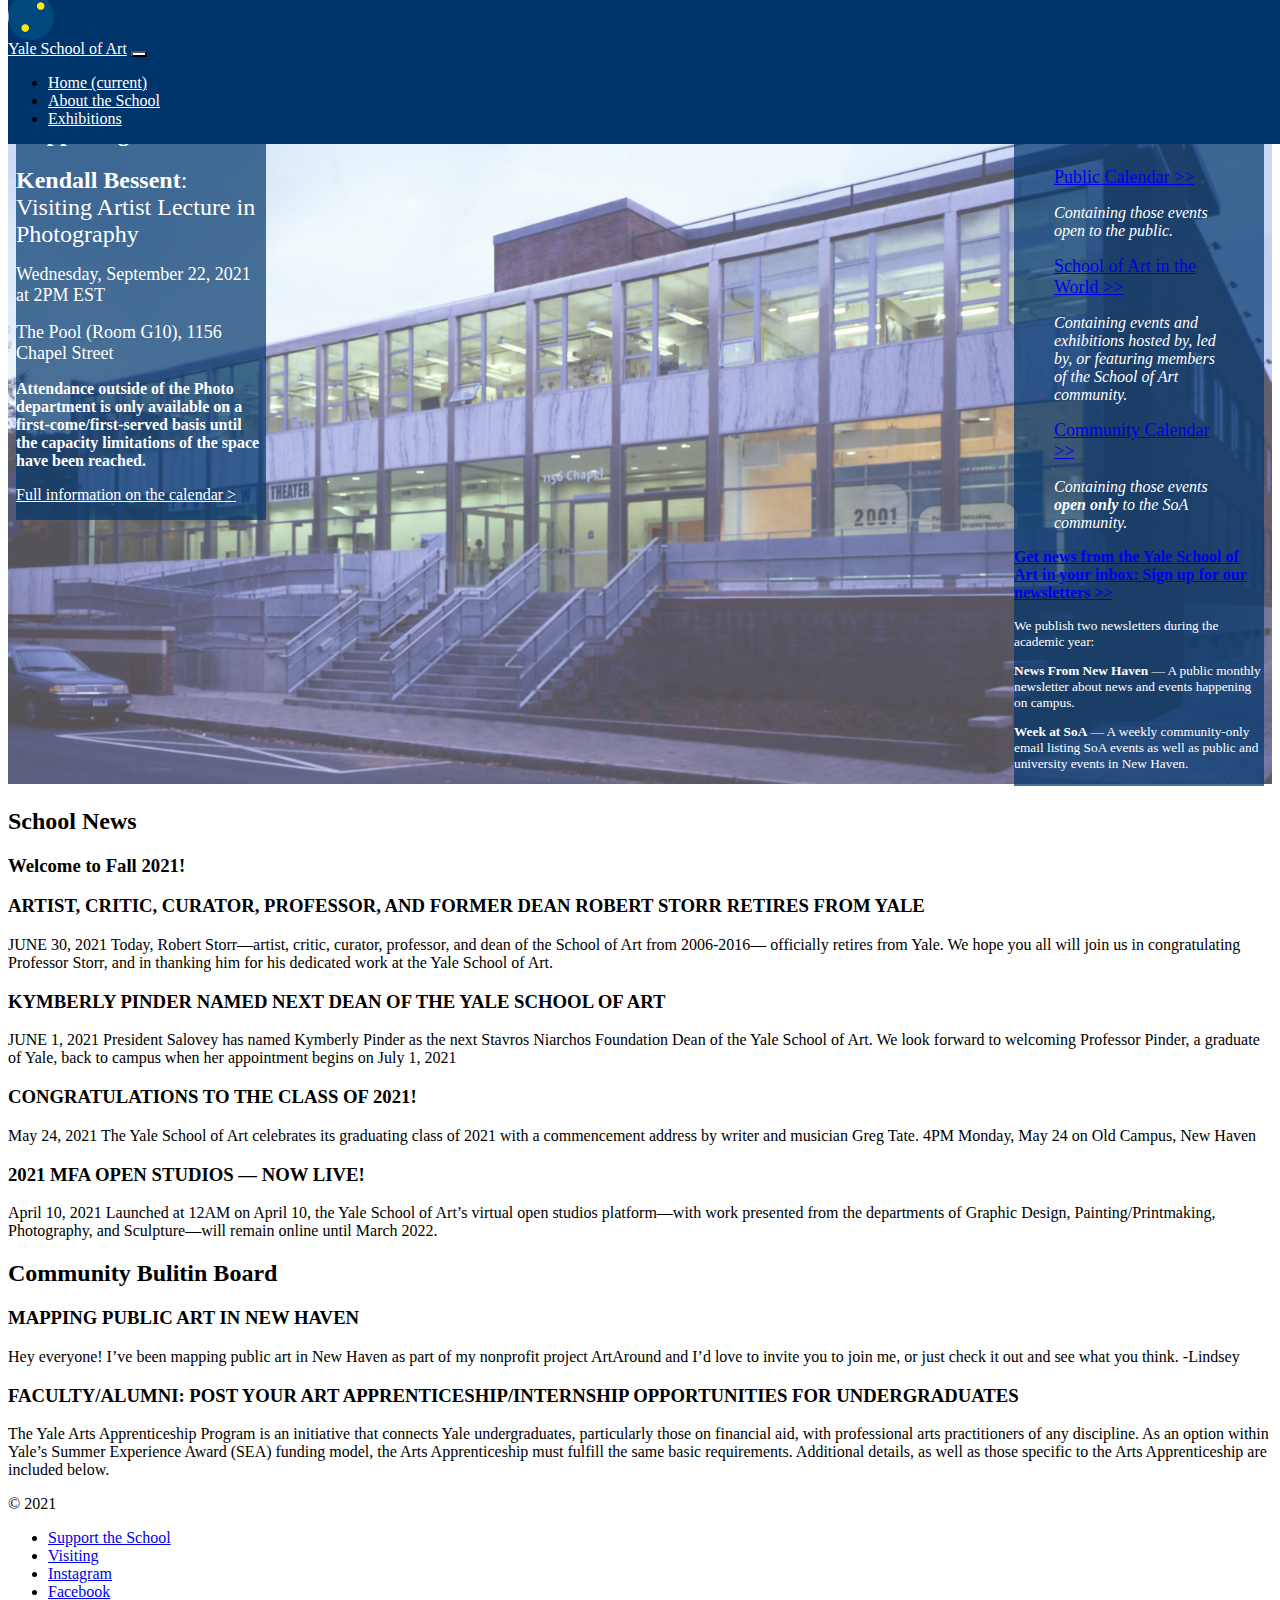
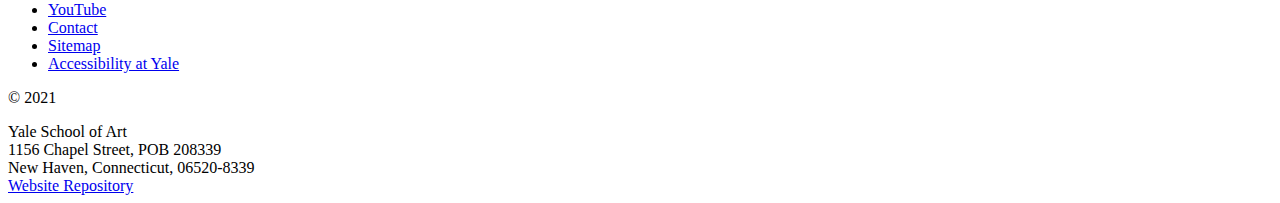
<file: index.html>
<!--url below for quick reference-->
<!--https://www.art.yale.edu/-->

<!--Yale Blue html code: #0f4d92-->
<!--Yale Art Gallery also uses this color combo, https://artgallery.yale.edu/, it's an option but I like the blue and white more-->
<!--Yale Blue and white could make for a nice color combination-->
<!DOCTYPE html>
<html lang="en" dir="ltr">
  <head>
    <meta charset="utf-8" />
    <meta name="viewport" content="width=device-width, initial-scale=1, shrink-to-fit=no" />
    <link rel="stylesheet" href="https://stackpath.bootstrapcdn.com/bootstrap/4.1.3/css/bootstrap.min.css" integrity="sha384-MCw98/SFnGE8fJT3GXwEOngsV7Zt27NXFoaoApmYm81iuXoPkFOJwJ8ERdknLPMO" crossorigin="anonymous">
    <link rel = "stylesheet" href="styles.css"/>
    <link rel="shortcut icon" href="/images/Yale_School_of_Art.png" />
    <title>Home-Yale School of Art</title>
  </head>
  <body>
    <!--Nav Bar-->
    <nav class=" navbar navbar-expand-lg navbar-light navbar_primary">
      <a class="navbar-brand" href="/">
        <div class="logo-image">
              <img src="/images/Yale_School_of_Art.png" class="img-fluid">
        </div>
      </a>
      <a class="navbar-brand" href="index.html">Yale School of Art</a>
      <button class="navbar-toggler navbar_secondary" type="button" data-toggle="collapse" data-target="#navbarNav" aria-controls="navbarNav" aria-expanded="false" aria-label="Toggle navigation">
        <span class="navbar-toggler-icon"></span>
      </button>
      <div class="collapse navbar-collapse" id="navbarNav">
        <ul class="navbar-nav">
          <li class="nav-item active">
            <a class="nav-link" href="#">Home <span class="sr-only">(current)</span></a>
          </li>
          <li class="nav-item">
            <a class="nav-link" href="about.html">About the School</a>
          </li>
          <li class="nav-item">
            <a class="nav-link" href="exhibitions.html">Exhibitions</a>
          </li>
          <!--Future pages to add: APPLY, PULICATIONS, NEWS, PUBLIC EVENTS-->
        </ul>
      </div>
    </nav>


<!--Both the image and this textbox is going to need reformating to look nicer-->
<div>
  <img src="/images/school_of_art.jpg" alt="Yale School of Art" class="responsive pad-top">

  <!--Top Left Text Box-->
  <div class="responsive-text top-left" style="width: 250px; ">

    <h2>Happening This Week</h2>

    <div class="event-text" style="max-height: 240.0em" tabindex="0">

      <p><font size="5"><strong>Kendall Bessent</strong>: Visiting Artist Lecture in Photography</font></p>

      <p><font size="4">Wednesday, September 22, 2021 at 2PM EST</font></p>

      <p><font size="4">The Pool (Room G10), 1156 Chapel Street</font></p>

      <p><strong>Attendance outside of the Photo department is only available on a first-come/first-served basis until the capacity limitations of the space have been reached.</strong></p>

      <p><a href="https://yaleschoolofart.eventcalendarapp.com/u/20014/133215" target="_blank" style="color: white;">Full information on the calendar &gt;</a></p>

    </div>
  </div>
  
  <!--Top-right text box-->
  <div class="responsive-text top-right" style="width: 250px;">
    <h2> Calendars & Newletters </h2>

    <blockquote>
      <p><font size="4pt"><a href="https://www.art.yale.edu/public-events">Public Calendar &gt;&gt;</a></font></p>

      <p><em>Containing those events open to the public.</em></p>

      <p><font size="4pt"><a href="https://www.art.yale.edu/soa-in-the-world">School of Art in the World &gt;&gt;</a></font></p>

      <p><em>Containing events and exhibitions hosted by, led by, or featuring members of the School of Art community.</em></p>

      <p><font size="4pt"><a href="https://www.art.yale.edu/calendar">Community Calendar &gt;&gt;</a></font></p>

      <p><em>Containing those events</em> <strong><em>open only</em></strong> <em>to the SoA community.</em></p>
    </blockquote>

    <div class="announcement-module__inner">
      <div><p><strong><a href="http://eepurl.com/c4lFMn">Get news from the Yale School of Art in your inbox: Sign up for our newsletters &gt;&gt;</a></strong></p>

        <p style="font-size:10pt;">We publish two newsletters during the academic year:</p>

        <p style="font-size:10pt;"><strong>News From New Haven</strong> — A public monthly newsletter about news and events happening on campus.</p>

        <p style="font-size:10pt;"><strong>Week at SoA</strong> — A weekly community-only email listing SoA events as well as public and university events in New Haven.</p>
      </div>
    </div>
    </div>
</div>

    <h2> School News </h2>

    <h3> Welcome to Fall 2021! </h3>
    <!--I am on the fence about including the gif below this piece of text, but if we dont we should probably replace it with something else-->

<!--WE should probably combine the headline and the body into one box instead of the headline being seperate like on the page-->
    <h3> ARTIST, CRITIC, CURATOR, PROFESSOR, AND FORMER DEAN ROBERT STORR RETIRES FROM YALE </h3>
    <p>JUNE 30, 2021
      Today, Robert Storr—artist, critic, curator, professor, and dean of the School of Art from 2006-2016— officially retires from Yale.
      We hope you all will join us in congratulating Professor Storr, and in thanking him for his dedicated work at the Yale School of Art.
    </p>

    <h3> KYMBERLY PINDER NAMED NEXT DEAN OF THE YALE SCHOOL OF ART </h3>
    <p>JUNE 1, 2021
      President Salovey has named Kymberly Pinder as the next Stavros Niarchos Foundation Dean of the Yale School of Art.
      We look forward to welcoming Professor Pinder, a graduate of Yale, back to campus when her appointment begins on July 1, 2021
    </p>

    <h3> CONGRATULATIONS TO THE CLASS OF 2021! </h3>
    <p>May 24, 2021
      The Yale School of Art celebrates its graduating class of 2021 with a commencement address by writer and musician Greg Tate.
      4PM Monday, May 24 on Old Campus, New Haven
    </p>

<!--I dont think we should inlcude the gif on this piece of news, it is kind of distracting and hard ot read-->
    <h3> 2021 MFA OPEN STUDIOS — NOW LIVE! </h3>
    <p>April 10, 2021
      Launched at 12AM on April 10, the Yale School of Art’s virtual open studios platform—with work presented from the departments of Graphic Design,
      Painting/Printmaking, Photography, and Sculpture—will remain online until March 2022.
    </p>

    <h2> Community Bulitin Board </h2>

    <h3> MAPPING PUBLIC ART IN NEW HAVEN </h3>
    <p>
      Hey everyone! I’ve been mapping public art in New Haven as part of my nonprofit project ArtAround and I’d love to invite you to join me, or just check it out and see what you think.
       -Lindsey
    </p>

    <h3> FACULTY/ALUMNI: POST YOUR ART APPRENTICESHIP/INTERNSHIP OPPORTUNITIES FOR UNDERGRADUATES </h3>
    <p>
      The Yale Arts Apprenticeship Program is an initiative that connects Yale undergraduates, particularly those on financial aid,
      with professional arts practitioners of any discipline. As an option within Yale’s Summer Experience Award (SEA) funding model,
      the Arts Apprenticeship must fulfill the same basic requirements. Additional details, as well as those specific to the Arts Apprenticeship are included below.
    </p>


    <script src="https://code.jquery.com/jquery-3.3.1.slim.min.js" integrity="sha384-q8i/X+965DzO0rT7abK41JStQIAqVgRVzpbzo5smXKp4YfRvH+8abtTE1Pi6jizo" crossorigin="anonymous"></script>
    <script src="https://cdnjs.cloudflare.com/ajax/libs/popper.js/1.14.3/umd/popper.min.js" integrity="sha384-ZMP7rVo3mIykV+2+9J3UJ46jBk0WLaUAdn689aCwoqbBJiSnjAK/l8WvCWPIPm49" crossorigin="anonymous"></script>
    <script src="https://stackpath.bootstrapcdn.com/bootstrap/4.1.3/js/bootstrap.min.js" integrity="sha384-ChfqqxuZUCnJSK3+MXmPNIyE6ZbWh2IMqE241rYiqJxyMiZ6OW/JmZQ5stwEULTy" crossorigin="anonymous"></script>
  </body>
  <!--Moved the address and github link to footer-->
  <footer>
    <!--This should be fine as a list, we just need to change the links-->
    <div class="footer-links">
      <p><span>© 2021</span></p>
      <ul>
        <li><a href="/about/support-the-school">Support the School</a></li>
        <li><a href="/about/visiting">Visiting</a></li>
        <li><a href="https://www.instagram.com/yaleschoolofart/">Instagram</a></li>
        <li><a href="https://www.facebook.com/YaleSchoolofArt/">Facebook</a> </li>
        <li><a href="http://yaleart.org/youtube">YouTube</a></li>
        <li><a href="/about/contact">Contact</a></li>
        <li><a href="/sitemap">Sitemap</a></li>
        <li><a href="https://your.yale.edu/policies-procedures/policies/1605-web-accessibility-policy">Accessibility at Yale</a></li>
      </ul>
    </div>
     
    <div class = 'address'>
      <p><span>© 2021</span></p>
      <span>Yale School of Art</span>
      <br>
      <span>1156 Chapel Street, POB 208339</span>
      <br>
      <span> New Haven, Connecticut, 06520-8339 </span>
    </div>
    <a href = "https://github.com/TheHaystackKing/CS260_CreativeProject1"> Website Repository </a>

  </footer>
</html>
</file>
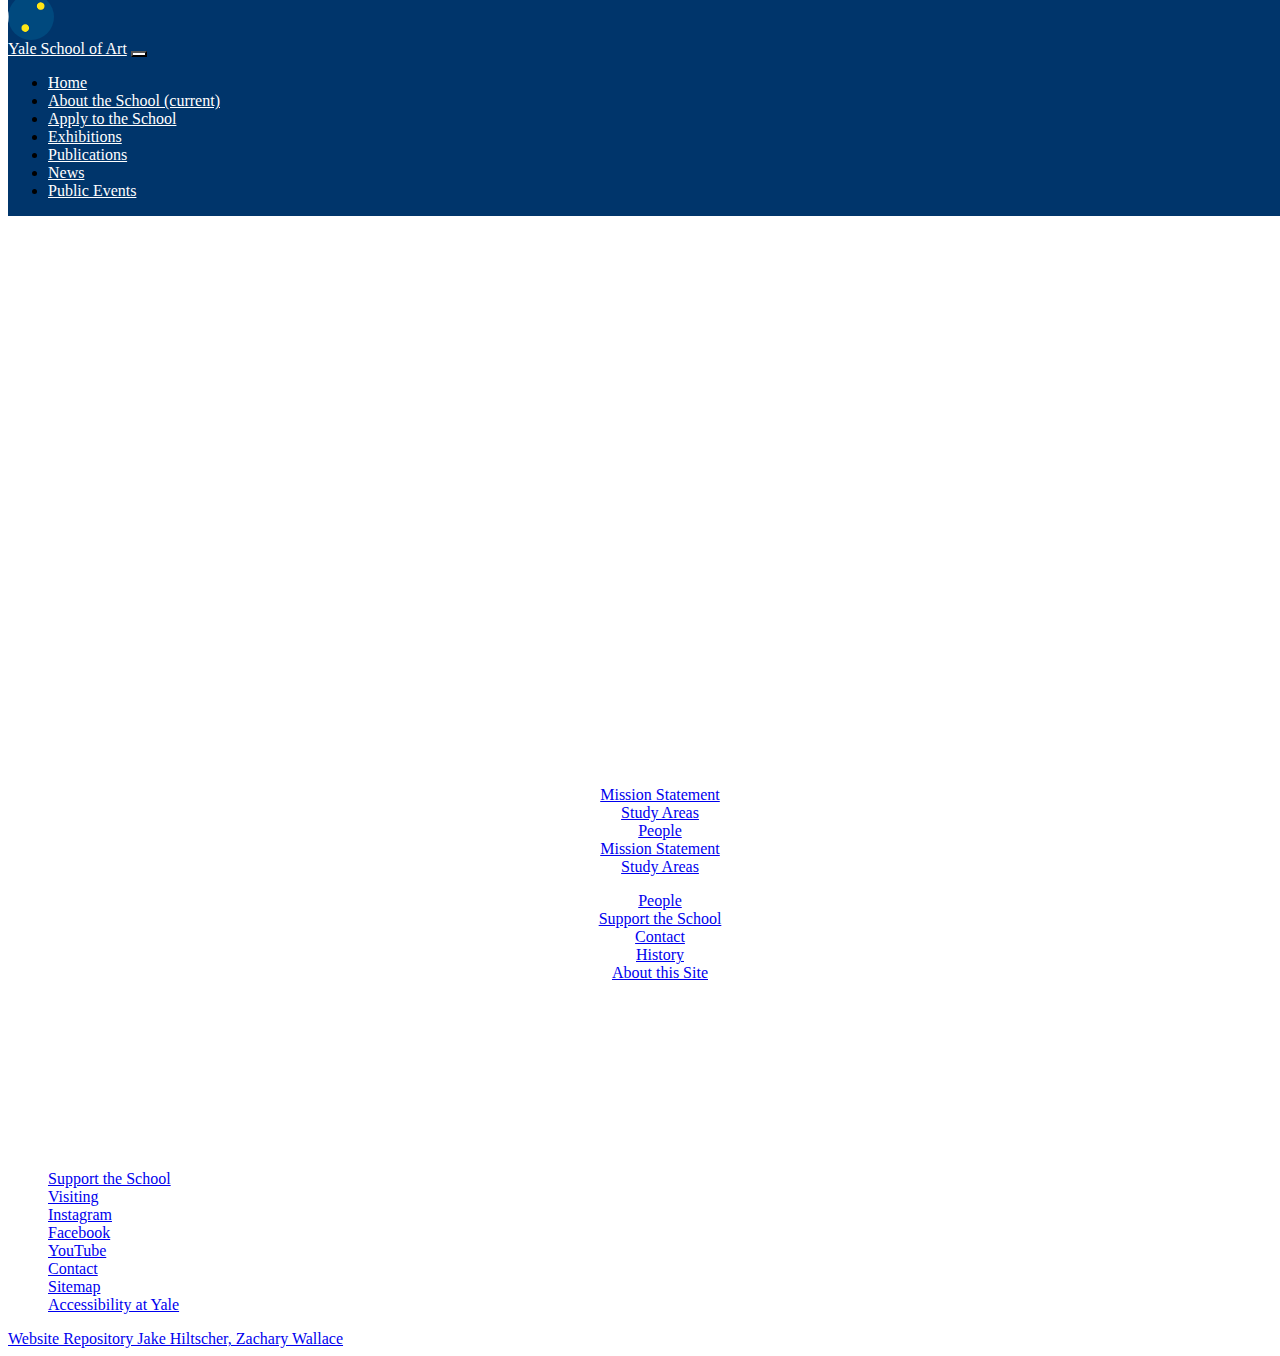
<file: about.html>
<!DOCTYPE html>
<!DOCTYPE html>
<html lang="en">
<head>
    <meta charset="UTF-8">
    <meta http-equiv="X-UA-Compatible" content="IE=edge">
    <meta name="viewport" content="width=device-width, initial-scale=1.0">
    <link rel="stylesheet" href="https://stackpath.bootstrapcdn.com/bootstrap/4.1.3/css/bootstrap.min.css" integrity="sha384-MCw98/SFnGE8fJT3GXwEOngsV7Zt27NXFoaoApmYm81iuXoPkFOJwJ8ERdknLPMO" crossorigin="anonymous">
    <link rel = "stylesheet" href="styles.css"/>
    <link rel="shortcut icon" href="/images/Yale_School_of_Art.png" />
    <title>About the School</title>
</head>
<body>
    <!--Nav Bar-->
    <nav class=" navbar navbar-expand-lg navbar-light navbar_primary">
      <a class="navbar-brand" href="/">
        <div class="logo-image">
              <img src="/images/Yale_School_of_Art.png" class="img-fluid">
        </div>
      </a>
        <a class="navbar-brand" href="index.html">Yale School of Art</a>
        <button class="navbar-toggler navbar_secondary" type="button" data-toggle="collapse" data-target="#navbarNav" aria-controls="navbarNav" aria-expanded="false" aria-label="Toggle navigation">
          <span class="navbar-toggler-icon"></span>
        </button>
        <div class="collapse navbar-collapse" id="navbarNav">
          <ul class="navbar-nav">
            <li class="nav-item active">
              <a class="nav-link" href="index.html">Home</a>
            </li>
            <li class="nav-item">
              <a class="nav-link" href="#">About the School <span class="sr-only">(current)</span></a>
            </li>
            <li class="nav-item">
              <a class="nav-link" href="https://www.art.yale.edu/apply">Apply to the School</a>
            </li>
            <li class="nav-item">
              <a class="nav-link" href="exhibitions.html">Exhibitions</a>
            </li>
            <li class="nav-item">
              <a class="nav-link" href="https://www.art.yale.edu/publications">Publications</a>
            </li>
            <li class="nav-item">
              <a class="nav-link" href="https://www.art.yale.edu/news">News</a>
            </li>
            <li class="nav-item">
              <a class="nav-link" href="https://www.art.yale.edu/public-events">Public Events</a>
            </li>
          </ul>
        </div>
      </nav>



      <div class="container">
        <div class="jumbotron">
          <h1 class="pad-top"> About The School </h1>
        </div>
        <div class="row">
          <p>
            The Yale School of Art is a graduate school that confers master of fine arts degrees in graphic design, painting/printmaking, photography, and sculpture
            Artists and designers of unusual promise and strong motivation are provided an educational context in which they can explore the potential of their own talents in the midst of an intense critical dialogue.
             This dialogue is generated by their peers, by distinguished visitors, and by a faculty comprised of professional artists of acknowledged accomplishment.

            The graduate student’s primary educational experience at Yale is centered on the student’s own studio activity. Supporting this enterprise are the experience, knowledge, and skills gained from rigorous,
            structured courses such as drawing, filmmaking, the relativity of color, and the rich academic offerings found throughout Yale. Each student is routinely exposed to many aesthetic positions through
            encounters with faculty members and visitors. The School is devoted not only to the refinement of visual skills, but also to the cultivation of the mind. Students must bring creative force and imagination
            to their own development, for these qualities cannot be taught—they can only be stimulated and appreciated.

            The School of Art offers an undergraduate art major for students in Yale College (see the bulletin Yale College Programs of Study). In addition, the School’s courses are open to students in the Graduate
            School of Arts and Sciences and other professional schools of the University, and School of Art students may enroll in elective courses in the Graduate School and other professional schools as well as in
            the College with permission.
          </p>
        </div>
        <div class="row">
          <div class="col-sm-6">
            <h2> Master of Fine Arts Degree (MFAS) </h2>

            <p>
              The degree of Master of Fine Arts is the only degree offered by the School of Art. It is conferred by the University upon recommendation of the faculty after successful completion of all course work in
              residence and after a thesis presentation that has been approved by the faculty. It implies distinctive achievement on the part of students in studies in the professional area of their choice and
              demonstrated capacity for independent work. The minimum residence requirement is two years. All candidates’ work is reviewed by faculty at the end of each term. If the work is not considered satisfactory,
              the student may not be invited back to complete the program (see section on Review and Awards under Academic Regulations in the chapter General Information). All degree candidates are expected to be present
              at the Commencement exercises in May unless excused by the dean.

              Course work for the Master of Fine Arts degree carries a minimum of sixty credits. The disposition of these credits varies according to the area of study and is agreed upon at the time of registration between
              the student and the student’s faculty adviser.
            </p>
          </div>
          <div class="col-sm-6">
            <h2> Public Lectures And Exhibitions </h2>

            <p>
              Each department has its own visitors program in which professionals from outside the School are invited to lecture to students or take part in critiques.

              The School also facilitates a public all-school lecture program, in which ideas of general and cross-disciplinary importance are explored by visiting artists and members of the faculty in events typically
              hosted in the evening that are free and open to the public.

              The School of Art’s galleries in Green Hall and EIK at 32 Edgewood Avenue provide a year-round forum for the exhibition of work by students, faculty, and special guests in the four graduate departments of the
              School and the undergraduate program. Green Gallery is open to the public when exhibitions are scheduled, but open hours vary by semester. EIK is open during limited hours for specific exhibitions and events.
              Please refer to the Gallery & Publications page for more information.
            </p>
          </div>
        </div>
      </div>

      <div class="container">
        <div class="pad-top">
          <h2>Helpful Links</h2>
        </div>
        <div class = "row">
          <div class="col-sm-5" style="text-align: center;">
            <ul style="list-style-type: none;">
              <li><a href="https://www.art.yale.edu/about/mission-statement">Mission Statement</a></li>
              <li><a href="https://www.art.yale.edu/about/study-areas">Study Areas</a></li>
              <li><a href="https://www.art.yale.edu/about/people">People</a></li>
              <li><a href="https://www.art.yale.edu/about/mission-statement">Mission Statement</a></li>
              <li><a href="https://www.art.yale.edu/about/study-areas">Study Areas</a></li>
            </ul>
          </div>
          <div class="col-sm-5" style="text-align: center;">
            <ul style="list-style-type: none;">
              <li><a href="https://www.art.yale.edu/about/people">People</a></li>
              <li><a href="https://www.art.yale.edu/about/support-the-school">Support the School</a></li>
              <li><a href="https://www.art.yale.edu/about/contact">Contact</a></li>
              <li><a href="https://www.art.yale.edu/about/history">History</a></li>
              <li><a href="https://www.art.yale.edu/about/about-this-site">About this Site</a></li>
            </ul>
          </div>
        </div>
      </div>



    <script src="https://code.jquery.com/jquery-3.3.1.slim.min.js" integrity="sha384-q8i/X+965DzO0rT7abK41JStQIAqVgRVzpbzo5smXKp4YfRvH+8abtTE1Pi6jizo" crossorigin="anonymous"></script>
    <script src="https://cdnjs.cloudflare.com/ajax/libs/popper.js/1.14.3/umd/popper.min.js" integrity="sha384-ZMP7rVo3mIykV+2+9J3UJ46jBk0WLaUAdn689aCwoqbBJiSnjAK/l8WvCWPIPm49" crossorigin="anonymous"></script>
    <script src="https://stackpath.bootstrapcdn.com/bootstrap/4.1.3/js/bootstrap.min.js" integrity="sha384-ChfqqxuZUCnJSK3+MXmPNIyE6ZbWh2IMqE241rYiqJxyMiZ6OW/JmZQ5stwEULTy" crossorigin="anonymous"></script>
</body>
<br>
  <!--Moved the address and github link to footer-->

  <footer class="container-fluid text-center">
    <div class="container">
      <div class="row">
        <div class = "col-sm-5" style="padding-top: 50px;">
          <span>Yale School of Art</span>
          <br>
          <span>1156 Chapel Street, POB 208339</span>
          <br>
          <span> New Haven, Connecticut, 06520-8339 </span>
          <br>
          <p><span>© 2021</span></p>
        </div>

        <div class="col-sm-5">
          <ul style="list-style-type: none;">
            <li><a href="https://www.art.yale.edu/about/support-the-school">Support the School</a></li>
            <li><a href="https://www.art.yale.edu/about/visiting">Visiting</a></li>
            <li><a href="https://www.instagram.com/yaleschoolofart/">Instagram</a></li>
            <li><a href="https://www.facebook.com/YaleSchoolofArt/">Facebook</a> </li>
            <li><a href="http://yaleart.org/youtube">YouTube</a></li>
            <li><a href="https://www.art.yale.edu/about/contact">Contact</a></li>
            <li><a href="https://www.art.yale.edu/sitemap">Sitemap</a></li>
            <li><a href="https://your.yale.edu/policies-procedures/policies/1605-web-accessibility-policy">Accessibility at Yale</a></li>
          </ul>
        </div>
      </div>
    </div>
    <!--This should be fine as a list, we just need to change the links-->
    <a href = "https://github.com/TheHaystackKing/CS260_CreativeProject1"> Website Repository Jake Hiltscher, Zachary Wallace</a>
  </footer>
</html>
</file>
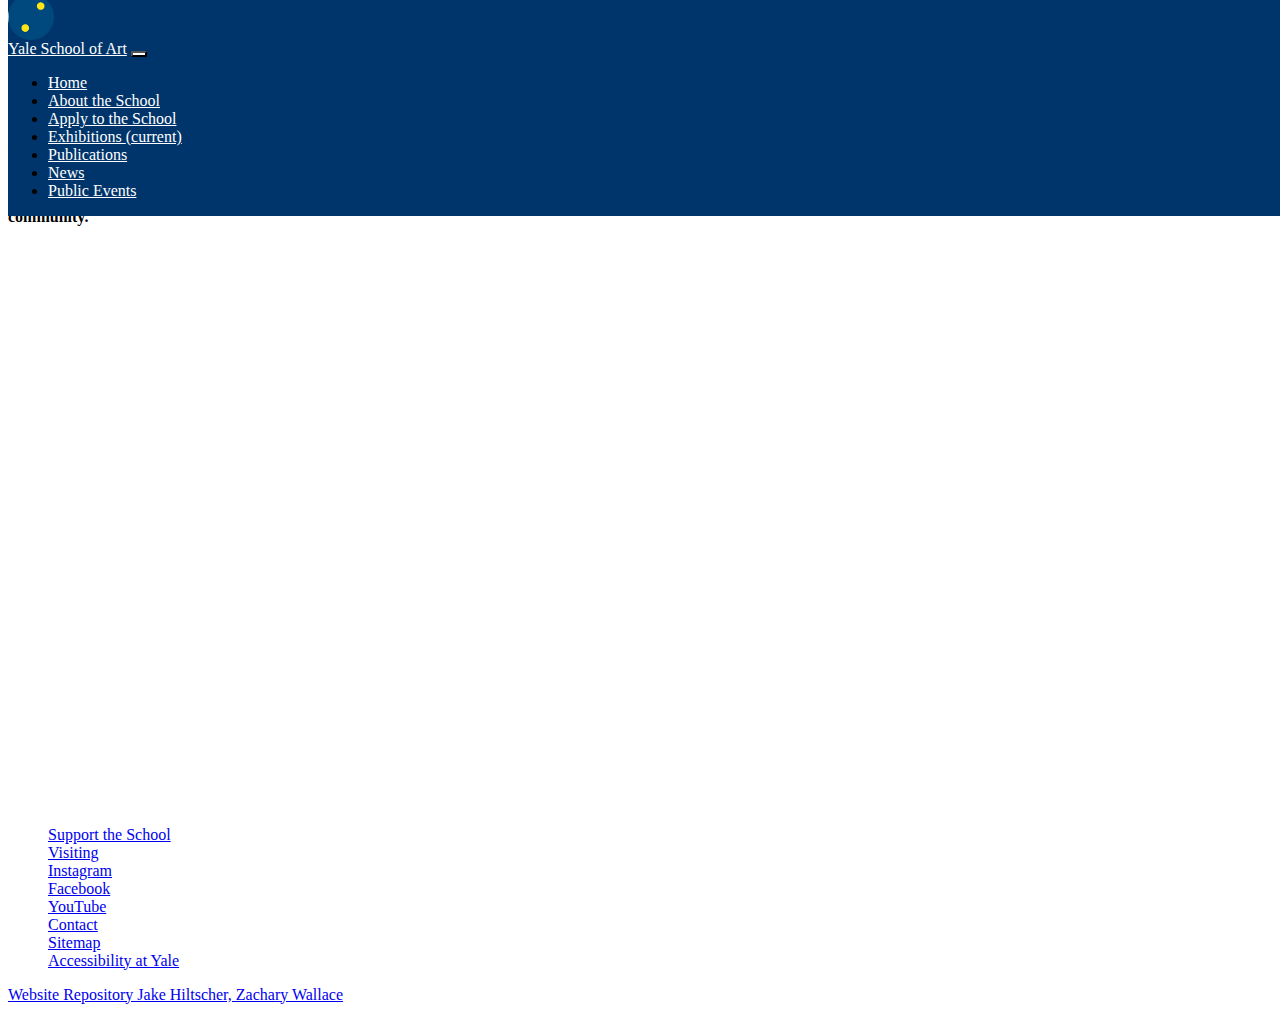
<file: exhibitions.html>
<!DOCTYPE html>
<html lang="en">
<head>
    <meta charset="UTF-8">
    <meta http-equiv="X-UA-Compatible" content="IE=edge">
    <meta name="viewport" content="width=device-width, initial-scale=1.0">
    <link rel="stylesheet" href="https://stackpath.bootstrapcdn.com/bootstrap/4.1.3/css/bootstrap.min.css" integrity="sha384-MCw98/SFnGE8fJT3GXwEOngsV7Zt27NXFoaoApmYm81iuXoPkFOJwJ8ERdknLPMO" crossorigin="anonymous">
    <link rel = "stylesheet" href="styles.css"/>
    <link rel="shortcut icon" href="/images/Yale_School_of_Art.png" />
    <title>Exhibitions</title>
</head>
<body>
    <!--Nav Bar-->
    <nav class=" navbar navbar-expand-lg navbar-light navbar_primary">
      <a class="navbar-brand" href="/">
        <div class="logo-image">
              <img src="/images/Yale_School_of_Art.png" class="img-fluid">
        </div>
      </a>
        <a class="navbar-brand" href="index.html">Yale School of Art</a>
        <button class="navbar-toggler navbar_secondary" type="button" data-toggle="collapse" data-target="#navbarNav" aria-controls="navbarNav" aria-expanded="false" aria-label="Toggle navigation">
          <span class="navbar-toggler-icon"></span>
        </button>
        <div class="collapse navbar-collapse" id="navbarNav">
          <ul class="navbar-nav">
            <li class="nav-item">
              <a class="nav-link" href="index.html">Home</span></a>
            </li>
            <li class="nav-item">
              <a class="nav-link" href="about.html">About the School</a>
            </li>
            <li class="nav-item">
              <a class="nav-link" href="https://www.art.yale.edu/apply">Apply to the School</a>
            </li>
            <li class="nav-item active">
              <a class="nav-link" href="#">Exhibitions <span class="sr-only">(current)</a>
            </li>
            <li class="nav-item">
              <a class="nav-link" href="https://www.art.yale.edu/publications">Publications</a>
            </li>
            <li class="nav-item">
              <a class="nav-link" href="https://www.art.yale.edu/news">News</a>
            </li>
            <li class="nav-item">
              <a class="nav-link" href="https://www.art.yale.edu/public-events">Public Events</a>
            </li>
          </ul>
        </div>
      </nav>

      <h1 class="pad-top">Exhibitions</h1>

<!--I was thinking we could add a slideshow of different exhibitions they have had, or pieces of art, W3 has a few good ideas for this https://www.w3schools.com/w3css/w3css_slideshow.asp-->


<!--HTML CONTENT-->
      <p>
        <font size="4">The School of Art galleries in Green Hall provide a year-round forum for the exhibition of work by students, faculty, and special guests in the four graduate departments of the School and the undergraduate program.
          During exhibitions, Green Hall Gallery at 1156 Chapel Street is typically open to the public but due to COVID-19, it will <strong>remain open only to the Yale School of Art community until further notice.</strong></font>
          Under Yale’s <a href="https://covid19.yale.edu/health-guidelines">COVID safety guidelines</a>, Fall 2021 exhibitions are open <strong>only to members of the School of Art community.</strong>
      </p>

      <!--There is an image here, but I can;t make any sense of it, so I don;t know if we should bother including it-->
      <div class="container">
        <div class="jumbotron">
          <h1>Yale School of Art Second Year MFA Show</h1>

        </div>
        <div class="row">
          <h1>Green Hall Gallery</h1>
          <p><strong>September 22–October 8, 2021</strong>
            The Yale School of Art is pleased to announce the Fall 2021 Second-Year MFA Show: 10268#, titled based on the passcode pattern for the gallery space: 1-0-2-6-8-#.
            Featured artists include Alex Puz, Amartya De, Anabelle DeClement, Anne Mailey, Ashley Teamer, Betty Wang, Bhasha Chakrabarti, Brennen Steines, Brett Ginsburg, Brian Orozco, Brianna Bass, Chinaedu Nwadibia, Cristóbal Gracia, Dylan Beckman, Emily Barresi, Erik Nilson, Grant Czuj, Hannah Tjaden, Ian Kline, Jessica Flemming, Jessica Tang, Justin James Voiss, Katherine Du, Kathryn-kay Johnson, Kendrick Corp, Lucas Yasunaga, Matt Smoak, Mengjie Liu, Miguel Gaydosh, Mike Tully, Opal DeRuvo, Patricia Orpilla, Rachael Anderson, Riley Duncan, Rosa Polin, Salvador Andrade Arévalo, Samantha Joy Groff, Souleye Fall, Yuan Gao, and Zoila Andrea Coc-Chang.
            Exhibition identity by Hannah Tjaden & Betty Wang, Graphic Design MFAs ‘22.
          </p>
        </div>
        <div class="row">
          <h3>OPEN ONLY TO THE SoA COMMUNITY</h3>
          <p>Open from 9am-5pm weekdays + 11am-4pm on weekends. The show is accessible to all SoA community members who have card access to the building through Friday, October 8th.
            SoA community members are invited to provide a tour to any Yale community members, but direct access to the exhibition for the Yale community at large is still pending.
            Protocols for visiting the exhibition:
          </p>
          <ul>
            <li>masks are required for anyone in the building + gallery, at all times</li>
            <li>if you enter the gallery during closed hours, please do not prop any of the doors open while inside of the gallery</li>
            <li>no gatherings, parties, eating or drinking are allowed in the galleries</li>
            <li>please do not leave any personal belongings or trash inside of the gallery during the run of the show</li>
          </ul>
        </div>
      </div>


    <script src="https://code.jquery.com/jquery-3.3.1.slim.min.js" integrity="sha384-q8i/X+965DzO0rT7abK41JStQIAqVgRVzpbzo5smXKp4YfRvH+8abtTE1Pi6jizo" crossorigin="anonymous"></script>
    <script src="https://cdnjs.cloudflare.com/ajax/libs/popper.js/1.14.3/umd/popper.min.js" integrity="sha384-ZMP7rVo3mIykV+2+9J3UJ46jBk0WLaUAdn689aCwoqbBJiSnjAK/l8WvCWPIPm49" crossorigin="anonymous"></script>
    <script src="https://stackpath.bootstrapcdn.com/bootstrap/4.1.3/js/bootstrap.min.js" integrity="sha384-ChfqqxuZUCnJSK3+MXmPNIyE6ZbWh2IMqE241rYiqJxyMiZ6OW/JmZQ5stwEULTy" crossorigin="anonymous"></script>
</body>

  <!--Moved the address and github link to footer-->

  <footer class="container-fluid text-center">
    <div class="container">
      <div class="row">
        <div class = "col-sm-5" style="padding-top: 50px;">
          <span>Yale School of Art</span>
          <br>
          <span>1156 Chapel Street, POB 208339</span>
          <br>
          <span> New Haven, Connecticut, 06520-8339 </span>
          <br>
          <p><span>© 2021</span></p>
        </div>

        <div class="col-sm-5">
          <ul style="list-style-type: none;">
            <li><a href="https://www.art.yale.edu/about/support-the-school">Support the School</a></li>
            <li><a href="https://www.art.yale.edu/about/visiting">Visiting</a></li>
            <li><a href="https://www.instagram.com/yaleschoolofart/">Instagram</a></li>
            <li><a href="https://www.facebook.com/YaleSchoolofArt/">Facebook</a> </li>
            <li><a href="http://yaleart.org/youtube">YouTube</a></li>
            <li><a href="https://www.art.yale.edu/about/contact">Contact</a></li>
            <li><a href="https://www.art.yale.edu/sitemap">Sitemap</a></li>
            <li><a href="https://your.yale.edu/policies-procedures/policies/1605-web-accessibility-policy">Accessibility at Yale</a></li>
          </ul>
        </div>
      </div>
    </div>
    <!--This should be fine as a list, we just need to change the links-->
    <a href = "https://github.com/TheHaystackKing/CS260_CreativeProject1"> Website Repository Jake Hiltscher, Zachary Wallace</a>
  </footer>
</html>
</file>
<file: styles.css>
/*NavBar CSS*/
.navbar {
    overflow: hidden;
    position: fixed;
    top: 0;
    width: 100%;
    z-index: 1;
}
.navbar_primary {
    background-color: rgb(0, 53, 107);
}

.navbar_secondary {
    background-color: white;
}

nav a {
    color: white !important;
}
nav a:hover{
    background-color: #ddd;
    color: rgb(0, 53, 107) !important;
    border-radius: 10px 10px 10px 10px;
}

/*Body*/
.pad-top {
    padding-top: 65px;
}

.logo-image{
    width: 46px;
    height: 46px;
    border-radius: 50%;
    overflow: hidden;
    margin-top: -6px;
}

.responsive {
    height: auto;
    opacity: 70%;
    max-width: 100%;
  }

.responsive-text {
    height: auto;
    color: white;
    background-color: rgba(0, 53, 107, .7) !important;
}

.container {
    position: relative;
    color: white;
  }
  
  /* Bottom left text */
  .bottom-left {
    position: absolute;
    bottom: 8px;
    left: 16px;
  }
  
  /* Top left text */
  .top-left {
    position: absolute;
    top: 100px;
    left: 16px;
  }
  
  /* Top right text */
  .top-right {
    position: absolute;
    top: 100px;
    right: 16px;
  }
  
  /* Bottom right text */
  .bottom-right {
    position: absolute;
    bottom: 8px;
    right: 16px;
  }
  
  /* Centered text */
  .centered {
    position: absolute;
    top: 50%;
    left: 50%;
    transform: translate(-50%, -50%);
  }
</file>
